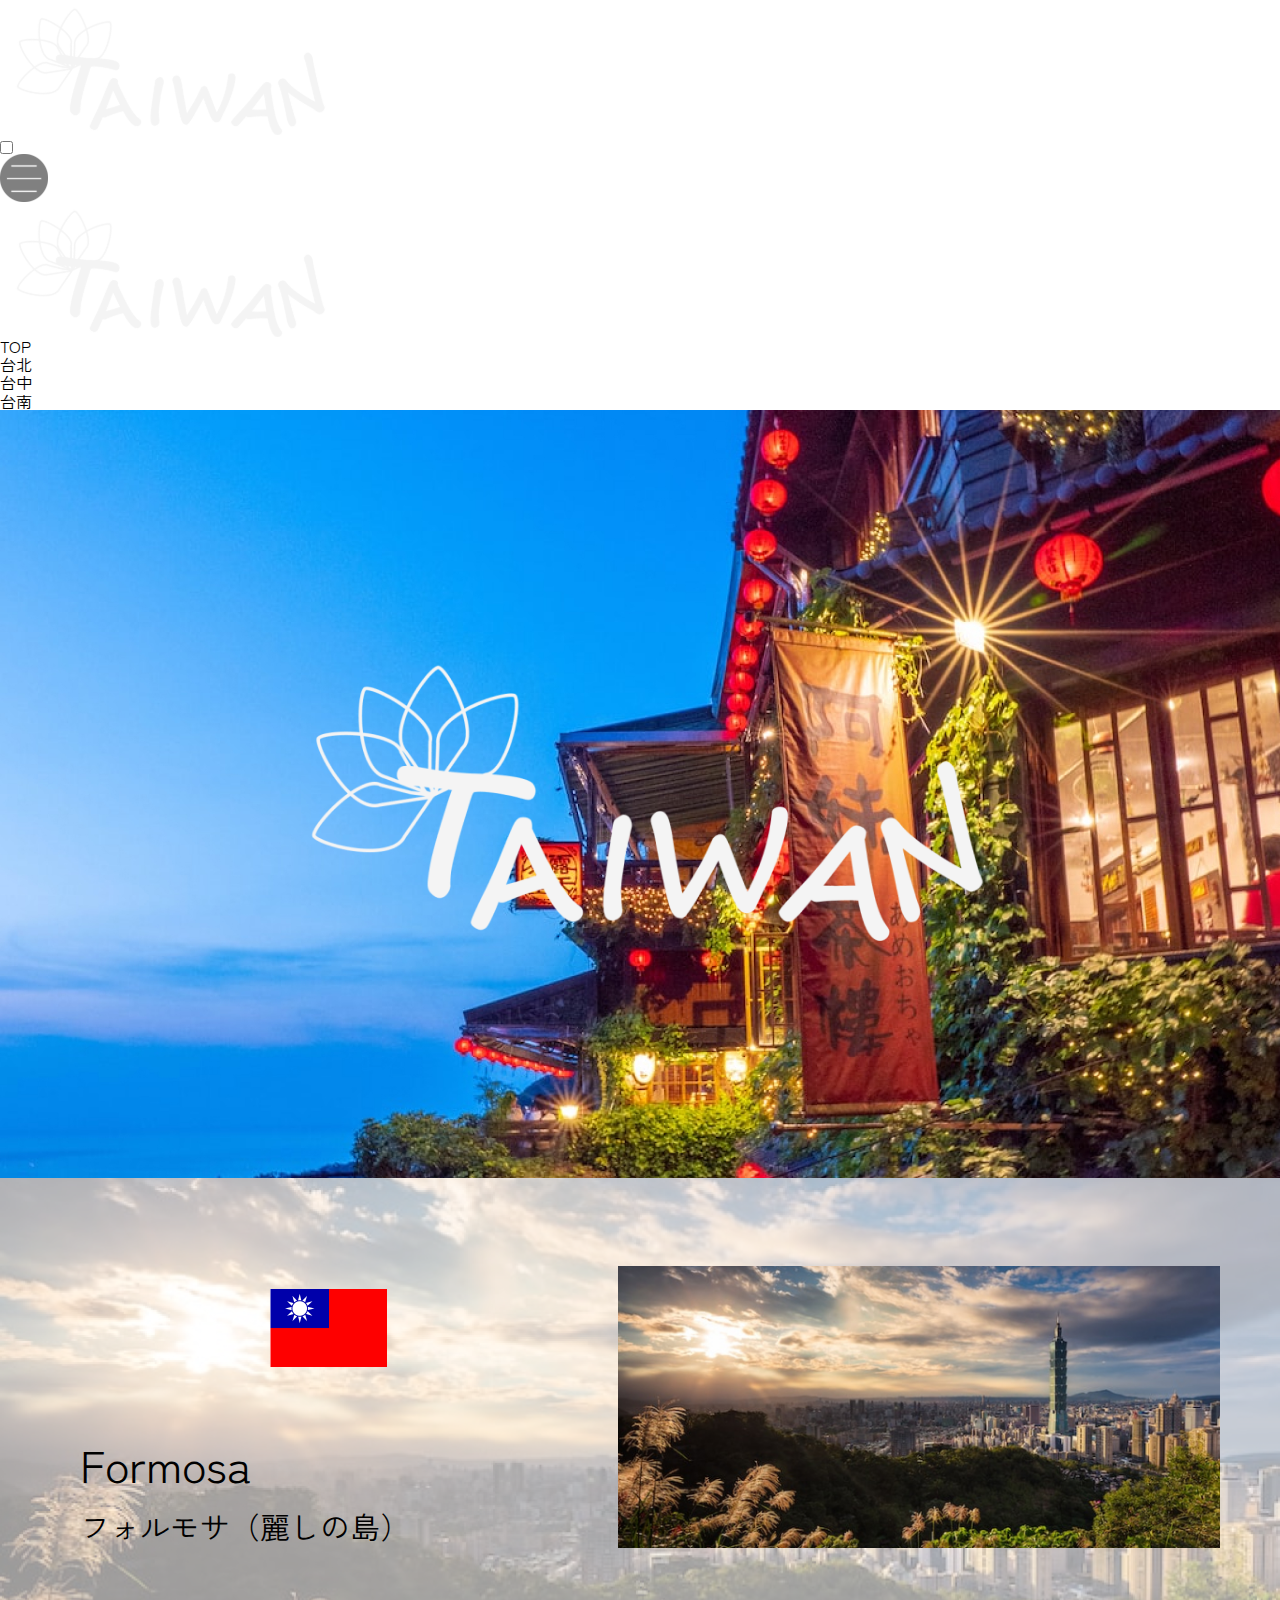
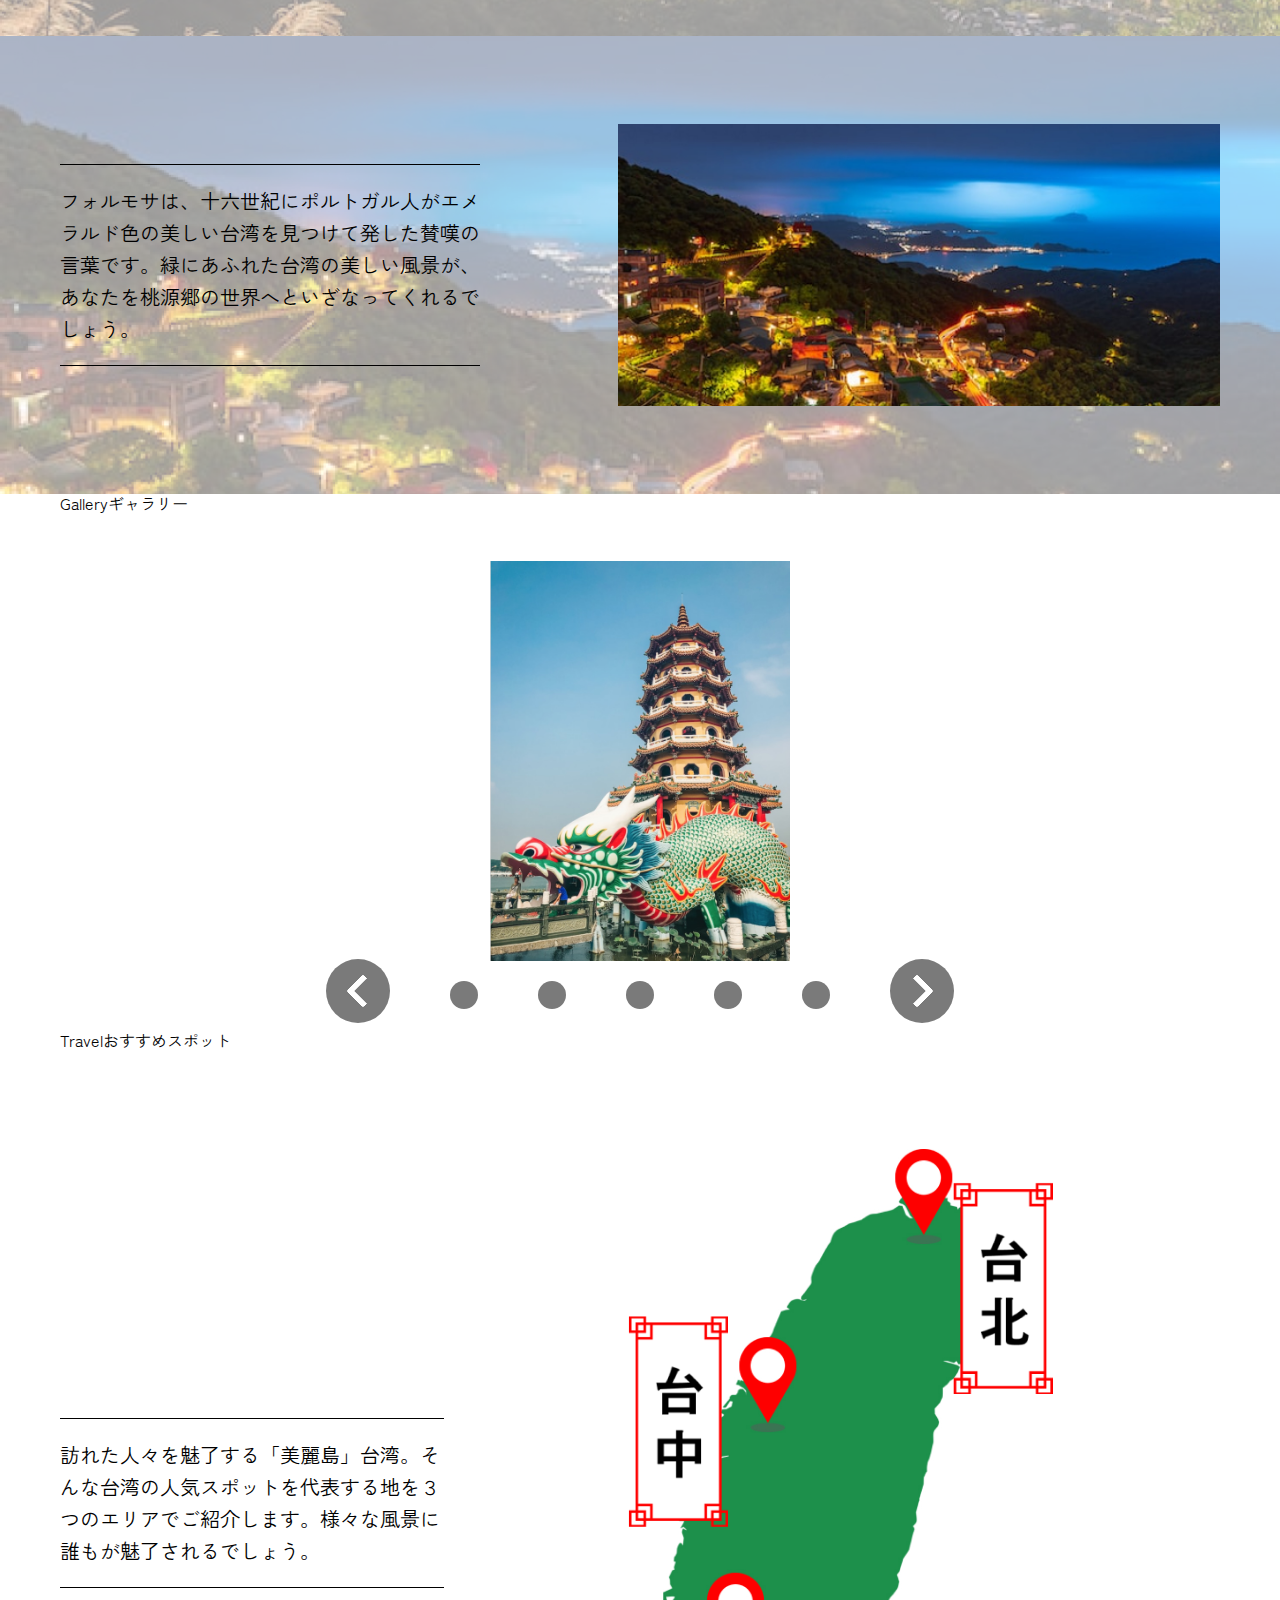
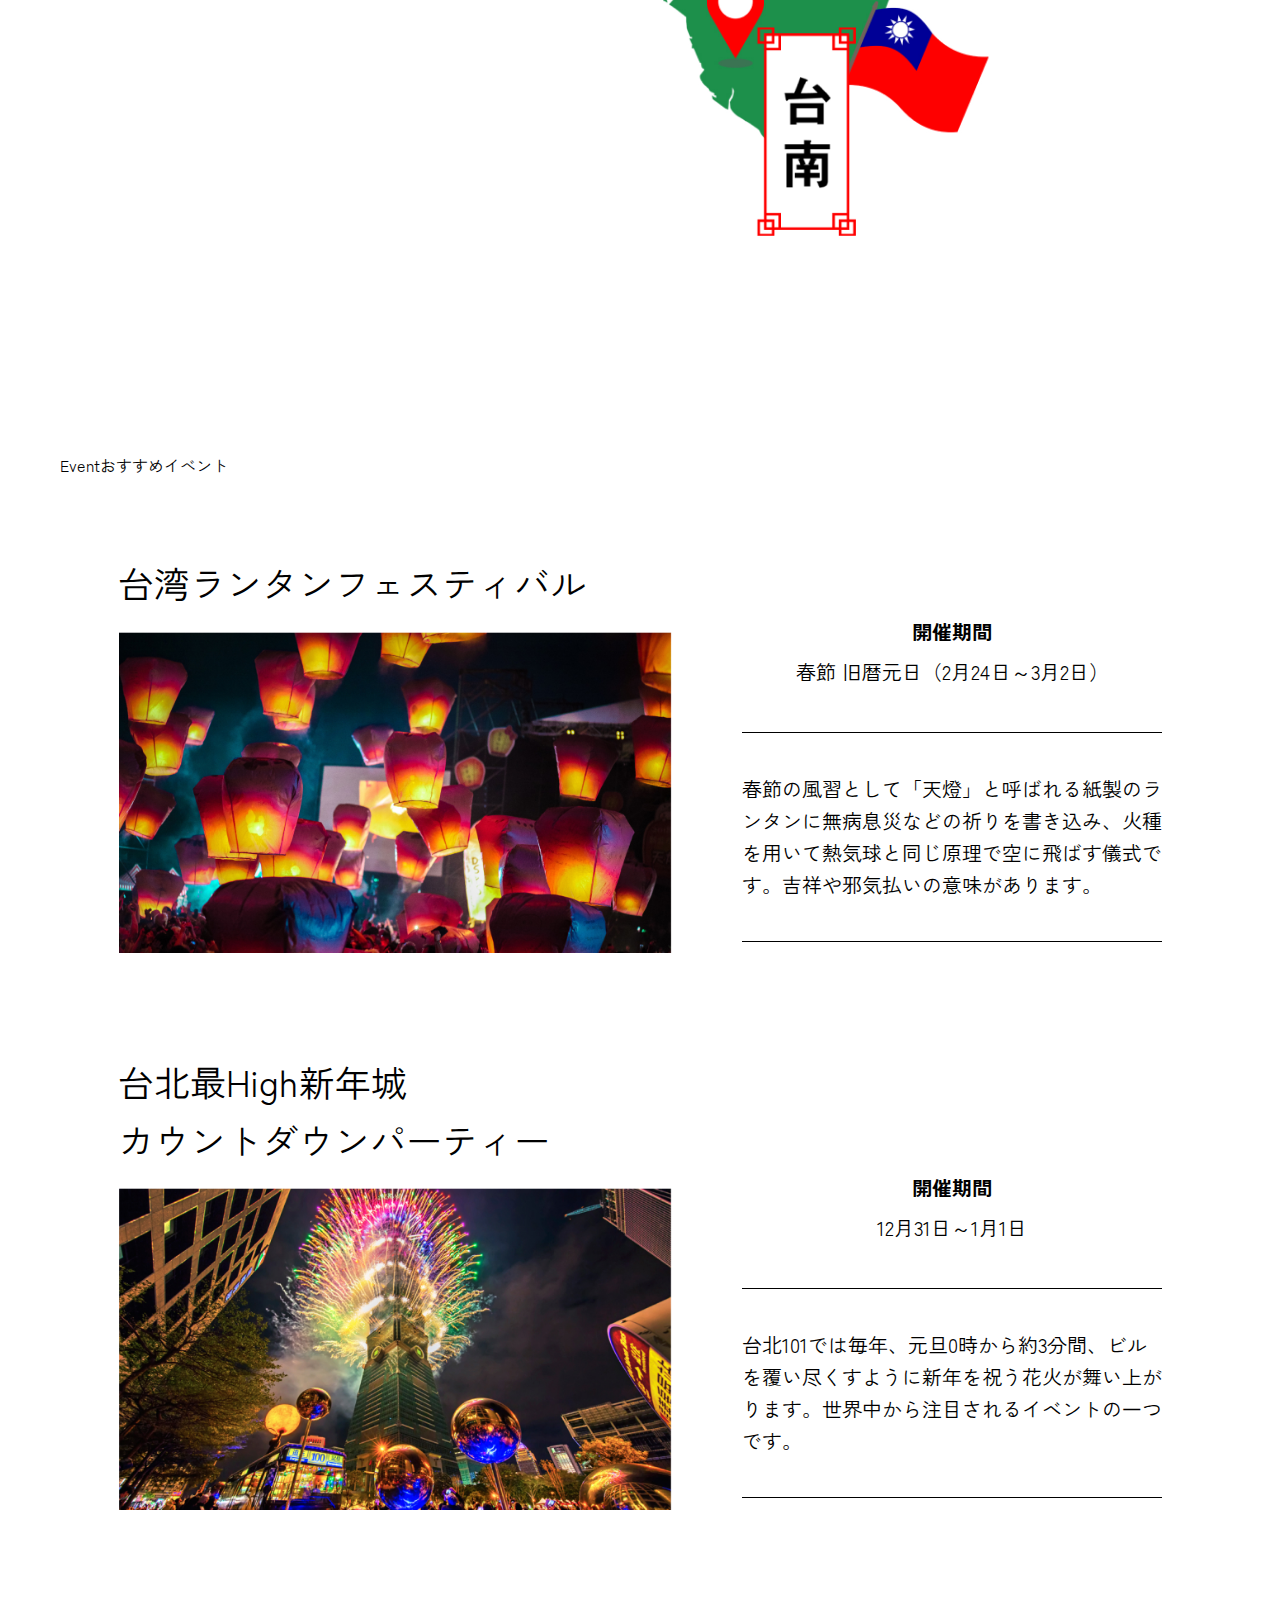
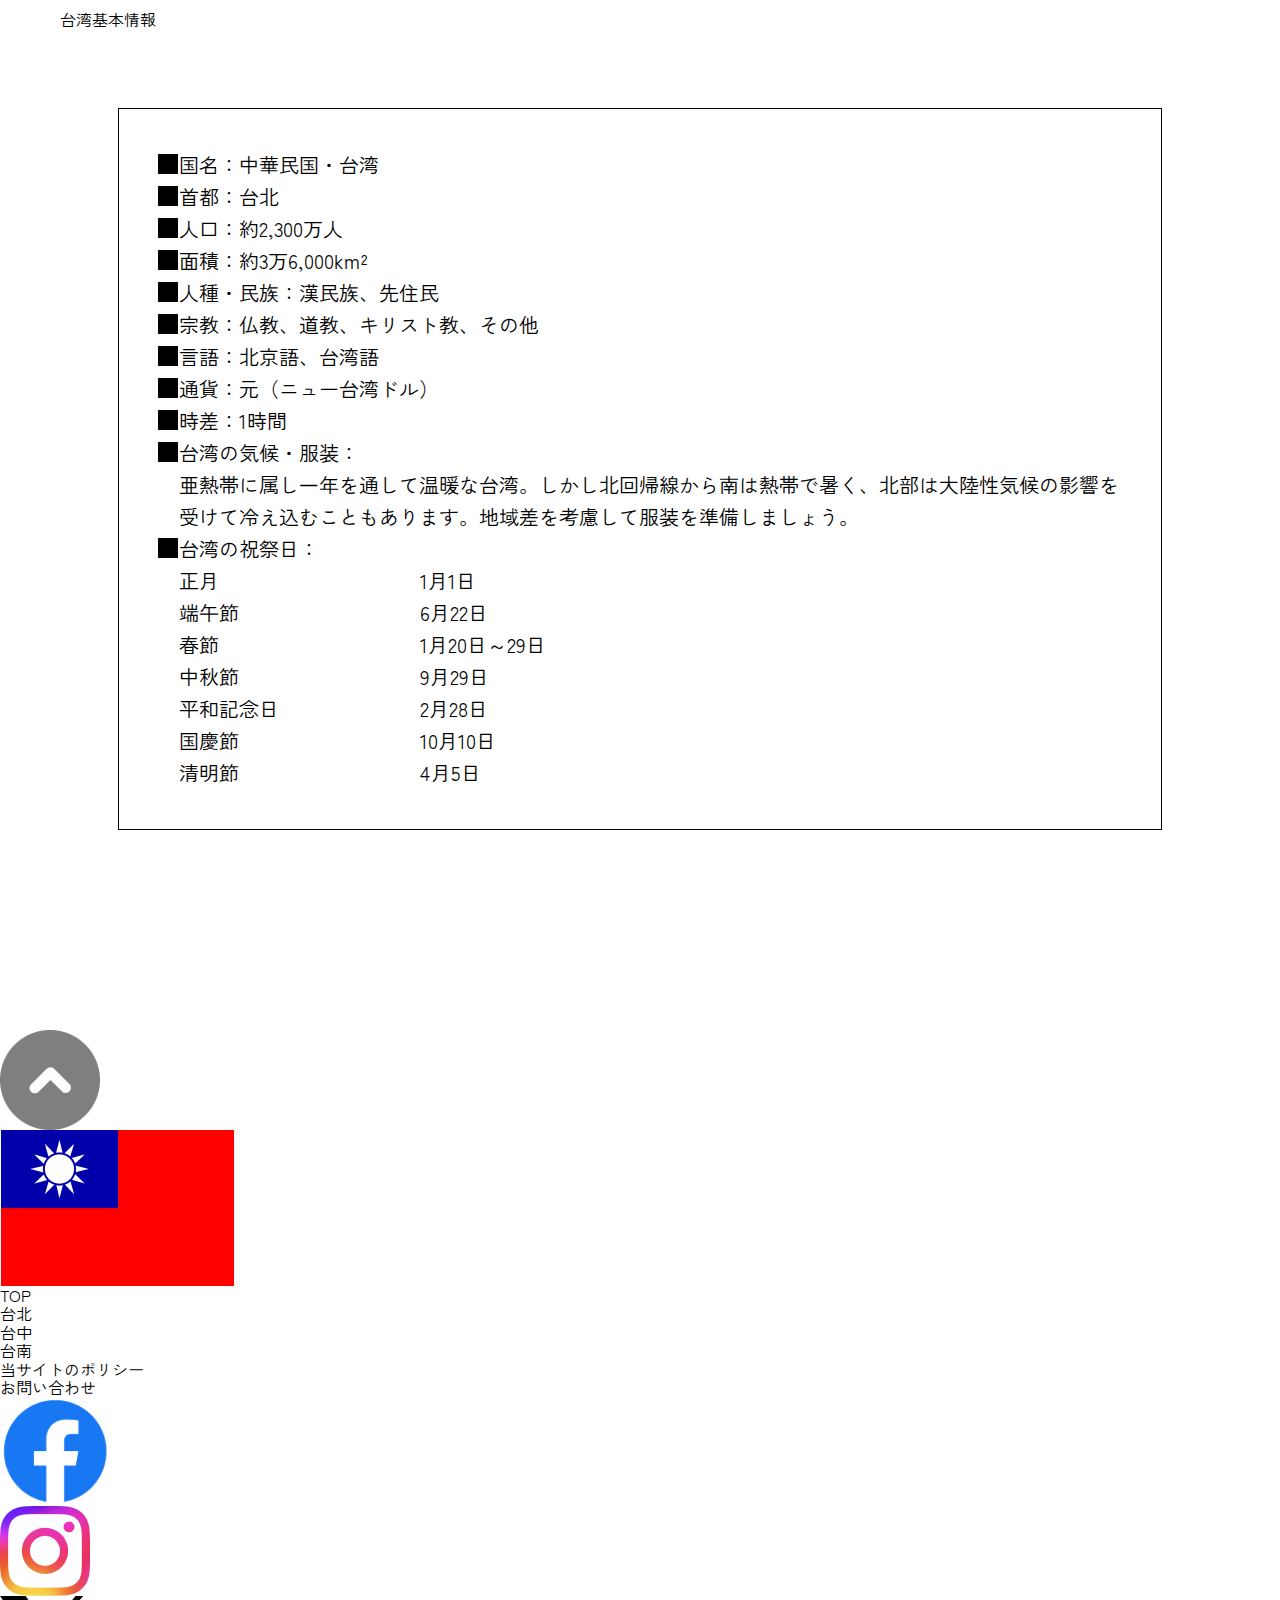
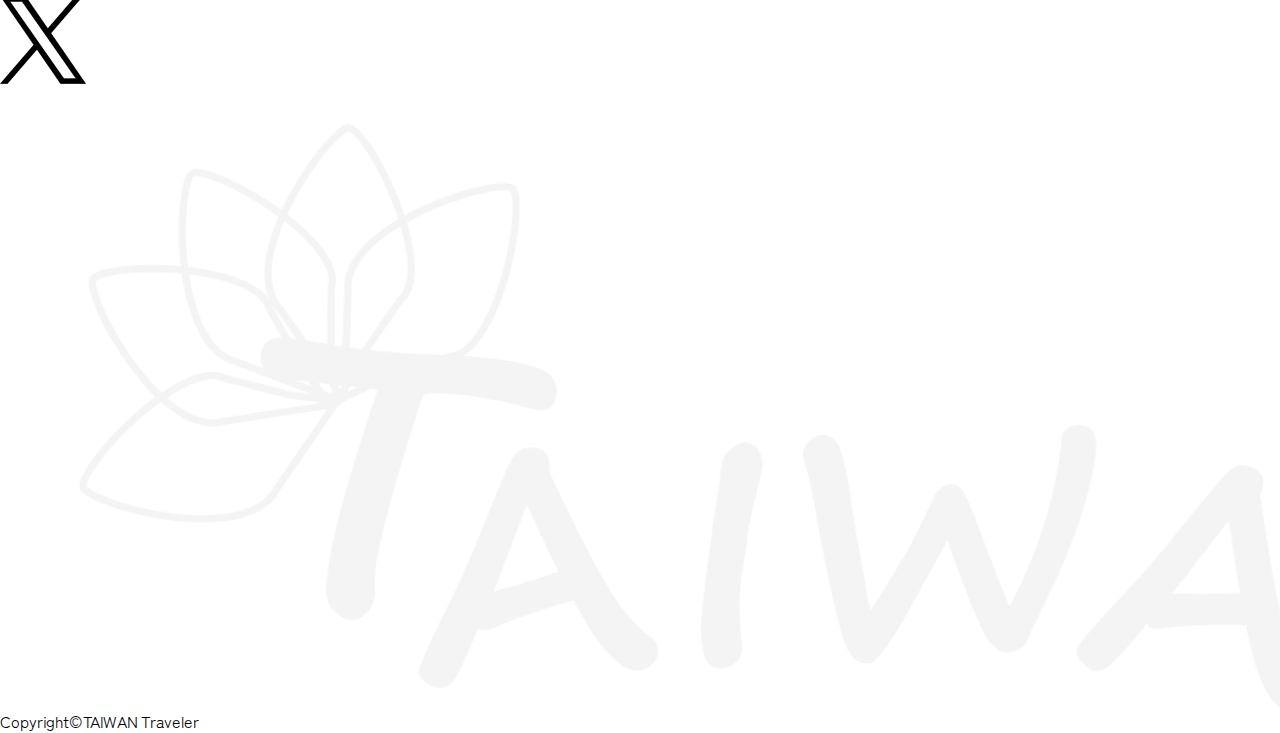
<file: top/index.html>
<!DOCTYPE html>
<html lang="ja">

<head>
    <meta charset="UTF-8">
    <meta name="viewport" content="width=device-width, initial-scale=1.0">
    <link rel="stylesheet" href="../common/css/reset.css">
    <link rel="preconnect" href="https://fonts.googleapis.com">
    <link rel="preconnect" href="https://fonts.gstatic.com" crossorigin>
    <link href="https://fonts.googleapis.com/css2?family=Zen+Kaku+Gothic+New:wght@300;400;500;700;900&display=swap"
        rel="stylesheet">
    <link rel="stylesheet" href="../common/css/common.css">
    <link rel="stylesheet" href="css/style.css">
    <title>トップページ</title>
</head>

<body>
    <!-- loading start -->
    <div id="loading">
        <img src="../common/image/logo.svg" alt="logo" id="logo">
    </div>
    <!-- loading end -->
    <header>
        <nav class="nav" id="nav">
            <input type="checkbox" id="menu-btn" class="menu-btn" value="open">
            <div class="hear">

                <label class="menu-icon" for="menu-btn">
                    <img src="../common/image/icon_drawer.svg" alt="" id="button">
                </label>
            </div>

            <div class="menuList">
                <p class="log">
                    <img src="../common/image/logo.svg" alt="" class="menu">
                </p>
                <ul class="lin">
                    <li><a href="../top/index.html">TOP</a></li>
                    <li><a href="../taipei/index.html">台北</a></li>
                    <li><a href="../taichung/index.html">台中</a></li>
                    <li><a href="../tainan/index.html">台南</a></li>
                </ul>
            </div>
        </nav>
        <section class="hero">
            <h1><img src="../common/image/logo.png" alt="taiwan_logo"></h1>
            <!-- <p id="icon_drawer"><img src="../common/image/icon_drawer.svg" alt=""></p> -->
        </section>

    </header>
    <main>
        <!-- Formosa -->
        <section class="intro">
            <div class="intro_bg" id="cont1">
                <div class="intro_cont">
                    <div class="cont_inner">
                        <img src="../common/image/flag.jpg" alt="national_flag" class="flag">
                        <h2 class="intro_title">Formosa</h2>
                        <h2 class="intro_subtitle">フォルモサ（麗しの島）</h2>
                    </div>
                    <img class="formosa_img" src="image/top_formosa01.jpg" alt="formosa1">
                </div>
            </div>
            <div class="intro_bg" id="cont2">
                <div class="intro_cont">
                    <p class="lead">
                        フォルモサは、十六世紀にポルトガル人がエメラルド色の美しい台湾を見つけて発した賛嘆の言葉です。緑にあふれた台湾の美しい風景が、あなたを桃源郷の世界へといざなってくれるでしょう。
                    </p>
                    <img src="image/top_formosa02.jpg" alt="formosa2" class="formosa_img">
                </div>
            </div>
        </section>
        <!-- Gallery -->
        <section class="gallery">
            <div class="innerwrap_top">
                <h2 class="common">Gallery<span class="subtitle">ギャラリー</span></h2>
                <!-- slide外枠 -->
                <div class="slide_wrapper">
                    <!-- classについてたなぞの「 slide1」削除 -->
                    <div class="slider_item" id="slider_item">
                        <div id="slide01"><img src="image/top_slider01.jpg" alt="slide01"></div>
                        <div id="slide02"><img src="image/top_slider02.jpg" alt="slide02"></div>
                        <div id="slide03"><img src="image/top_slider03.jpg" alt="slide3"></div>
                        <div id="slide04"><img src="image/top_slider04.jpg" alt="slide4"></div>
                        <div id="slide05"><img src="image/top_slider05.jpg" alt="slide5"></div>
                    </div>
                </div>
                <!-- インジケータ -->
                <div class="slider_indicator">
                    <ol class="indicator" id="indicator">
                        <li id="indicator_prev"></li>
                        <li class="indicator_list" id="indicator01"></li>
                        <li class="indicator_list" id="indicator02"></li>
                        <li class="indicator_list" id="indicator03"></li>
                        <li class="indicator_list" id="indicator04"></li>
                        <li class="indicator_list" id="indicator05"></li>
                        <li id="indicator_next"></li>
                    </ol>
                </div>

            </div>
        </section>
        <!-- Travel -->
        <section class="travel">
            <div class="innerwrap_top">
                <h2 class="common">Travel<span class="subtitle">おすすめスポット</span></h2>
                <div class="travel_cont">
                    <p class="lead">
                        訪れた人々を魅了する「美麗島」台湾。そんな台湾の人気スポットを代表する地を３つのエリアでご紹介します。様々な風景に誰もが魅了されるでしょう。
                    </p>
                    <div class="map">
                        <img src="image/top_travel04.jpg" alt="taiwan_map" id="taiwan_map">
                        <p id="taipei"><img src="image/top_travel01.png" alt="taipei"></p>
                        <p id="taichung"><img src="image/top_travel02.png" alt="taichung"></p>
                        <p id="tainan"><img src="image/top_travel03.png" alt="tainan"></p>
                        <!-- <a href="../taipei/index.html" id="taipei"><img src="image/top_travel01.png" alt="taipei"></a>
                        <a href="../taichung/index.html" id="taichung"><img src="image/top_travel02.png" alt="taichung"></a>
                        <a href="../tainan/index.html" id="tainan"><img src="image/top_travel03.png" alt="tainan"></a> -->
                    </div>
                </div>
            </div>
        </section>
        <!-- Event -->
        <section class="event">
            <div class="innerwrap_top">
                <h2 class="common">Event<span class="subtitle">おすすめイベント</span></h2>
                <section class="event_detail1">
                    <h3 class="item01">台湾ランタンフェスティバル</h3>
                    <div class="item00">
                        <img class="event_img" src="image/top_event01.jpg" alt="event1">
                        <div class="item03">
                            <p class="date"><span class="bold">開催期間</span><br>春節 旧暦元日（2月24日～3月2日）</p>
                            <p class="lead">
                                春節の風習として「天燈」と呼ばれる紙製のランタンに無病息災などの祈りを書き込み、火種を用いて熱気球と同じ原理で空に飛ばす儀式です。吉祥や邪気払いの意味があります。
                            </p>
                        </div>
                    </div>
                </section>
                <section class="event_detail2">
                    <h3 class="item01">台北最High新年城<br>カウントダウンパーティー</h3>
                    <div class="item00">
                        <img class="event_img" src="image/top_event02.jpg" alt="event2">
                        <div class="item03">
                            <p class="date"><span class="bold">開催期間</span><br>12月31日～1月1日</p>
                            <p class="lead">台北101では毎年、元旦0時から約3分間、ビルを覆い尽くすように新年を祝う花火が舞い上がります。世界中から注目されるイベントの一つです。</p>
                        </div>
                    </div>
                </section>
            </div>
        </section>
        <!-- Information -->
        <section class="info">
            <div class="innerwrap_top">
                <h2 class="common">台湾基本情報</h2>
                <div class="info_wrapper">
                    <ul class="basic_info">
                        <li class="info_list">国名：中華民国・台湾</li>
                        <li class="info_list">首都：台北</li>
                        <li class="info_list">人口：約2,300万人</li>
                        <li class="info_list">面積：約3万6,000km²</li>
                        <li class="info_list">人種・民族：漢民族、先住民</li>
                        <li class="info_list">宗教：仏教、道教、キリスト教、その他</li>
                        <li class="info_list">言語：北京語、台湾語</li>
                        <li class="info_list">通貨：元（ニュー台湾ドル）</li>
                        <li class="info_list">時差：1時間</li>
                        <li class="info_list">台湾の気候・服装：</li>
                        <li class="list_text">
                            亜熱帯に属し一年を通して温暖な台湾。しかし北回帰線から南は熱帯で暑く、北部は大陸性気候の影響を受けて冷え込むこともあります。地域差を考慮して服装を準備しましょう。
                        </li>
                        <li class="info_list">台湾の祝祭日：</li>
                    </ul>
                    <dl class="holiday">
                        <dt>正月</dt>
                        <dd>1月1日</dd>
                        <dt>端午節</dt>
                        <dd>6月22日</dd>
                        <dt>春節</dt>
                        <dd>1月20日～29日</dd>
                        <dt>中秋節</dt>
                        <dd>9月29日</dd>
                        <dt>平和記念日</dt>
                        <dd>2月28日</dd>
                        <dt>国慶節</dt>
                        <dd>10月10日</dd>
                        <dt>清明節</dt>
                        <dd>4月5日</dd>
                    </dl>
                </div>
            </div>
        </section>
    </main>
    <footer>
        <div class="topBtn"><a href="#"><img src="../common/image/top_bottun.svg" alt="pagetop"></a></div>

        <div class="foot">
            <div class="a">
                <p class="flag"><img src="../common/image/flag.jpg" alt=""></p>
            </div>
            <div class="b">
                <ul class="menu">
                    <li><a href="../top/index.html">TOP</a></li>
                    <li><a href="../taipei/index.html">台北</a></li>
                    <li><a href="../taichung/index.html">台中</a></li>
                    <li><a href="../tainan/index.html">台南</a></li>
                    <li><a href="#">当サイトのポリシー</a></li>
                    <li><a href="#">お問い合わせ</a></li>
                </ul>
            </div>
            <div class="c">
                <ul class="sns">
                    <li><a href="#"><img src="../common/image/facebook.png" alt=""></a></li>
                    <li><a href="#"><img src="../common/image/instagram.png" alt=""></a></li>
                    <li><a href="#"><img src="../common/image/x.png" alt=""></a></li>
                </ul>
            </div>
            <div class="d">
                <a href="index.html">
                    <p id="footer_logo"><img src="../common/image/logo.png" alt=""></p>
                </a>
            </div>
            <div class="e">
                <p class="com">Copyright&copy;TAIWAN Traveler</p>
            </div>
        </div>
    </footer>

    <script src="../common/js/pagetop.js"></script>
    <script src="../common/js/loading.js"></script>
    <script src="../common/js/modal.js"></script>
    <script src="../common/js/others.js"></script>
    <script src="js/top.js"></script>
</body>

</html>
</file>
<file: common/css/common.css>
@charset "UTF-8";
</file>
<file: top/css/style.css>
@charset "UTF-8";

* {
    font-family: 'Zen Kaku Gothic New', sans-serif;
}

/* ヘッダー領域 */
.hero {
    min-width: 375px;
    height: 667px;
    background: url(../image/top_bg_sp.jpg) top center/cover;
    padding-top: 160px;
    display: flex;
    justify-content: center;
}

#icon_drawer {
    width: 48px;
    height: 48px;
    position: fixed;
    top: 8px;
    right: 8px;
}

h1 {
    text-align: center;
    /* background-color: blue; */
}

h1 img {
    height: 135px;
    width: 335px;
}

/* 紹介 */
.intro {
    width: 100%;
    /* max-width: 1366px; */
    margin: 0 auto;
}

#cont1 {
    background: url(../image/top_formosa01.jpg) top left/cover;
}

#cont2 {
    background: url(../image/top_formosa02.jpg) top left/cover;
}

#cont1,
#cont2 {
    background-color: rgba(255, 255, 255, 0.6);
    background-blend-mode: lighten;
    padding-top: 60px;
    text-align: center;
}

.cont_inner img.flag {
    width: 35px;
    height: 24px;
    margin: 0 auto 40px;
    padding: 0;
}

.intro_cont {
    text-align: center;
    padding-bottom: 60px;
}

.intro_title {
    font-size: 20px;
    margin: 0 auto 20px;
}

.intro_subtitle {
    font-size: 12px;
    display: inline-block;
    padding-bottom: 12px;
    border-bottom: 1px solid #000;
}

.formosa_img {
    display: block;
    width: 335px;
    height: 180px;
    margin: 20px auto 0;
}

/* 共通 p*/
p.lead {
    width: 225px;
    margin: 0 auto;
    padding: 12px 0;
    border-top: #000 solid 1px;
    border-bottom: #000 solid 1px;
    font-size: 12px;
    line-height: 19.2px;
    text-align: left;
}

/* .intro_cont p.lead {
    margin: 0 auto;
} */

/* Gallery */
/* sliderの外枠 */
.slide_wrapper {
    width: 300px;
    height: 400px;
    margin: 48px auto 20px;
    overflow: hidden;
}

/* slideが入ってるとこ　5枚分 */
.slider_item {
    width: 500%;
    height: 100%;
    display: flex;
    transition: all 0.3s;
}

.slider_item div {
    width: 20%;
    height: 100%;
}

.slider_item img {
    width: 100%;
    height: 100%;
}

/* slide動かすためのクラス クリックでクラス付け替え*/
.slide1 {
    transform: translateX(0);
}

.slide2 {
    transform: translateX(-20%);
}

.slide3 {
    transform: translateX(-40%);
}

.slide4 {
    transform: translateX(-60%);
}

.slide5 {
    transform: translateX(-80%);
}

/* indicatorのスタイル */
.slider_indicator {
    height: 50px;
    display: block;
    z-index: 10;
    align-items: center;
}



.indicator {
    width: 250px;
    margin: 20px auto 60px;
    display: flex;
    z-index: 20;
    justify-content: space-between;

}

.indicator_list {
    display: inline-block;
    width: 18px;
    height: 18px;
    border-radius: 50%;
    background-color: #7a7a7a;
    cursor: pointer;
    z-index: 20;
}

.indicator_list.active {
    background-color: #000;
}

#indicator_prev,
#indicator_next {
    display: none;
}

/* Travel */


.travel .lead {
    margin-top: 40px;
}

.map {
    width: 240px;
    height: 392.57px;
    margin: 20px auto 60px;
    position: relative;
}

.map a {
    display: block;
}

.map img {
    width: 194.29px;
    margin: 0 auto;
}

.map p img {
    width: 57px;
}

#taipei,
#taichung,
#tainan {
    display: block;
    position: absolute;
}

#taipei {
    top: 22.86px;
    right: 0;
}


#taichung {
    top: 91.43px;
    left: 0;
}

#tainan {
    right: 102px;
    bottom: 0;
}

/* Event */
h3 {
    font-size: 20px;
    line-height: 32px;
    text-align: center;
    margin-top: 40px;
}

.event_img {
    display: block;
    width: 335px;
    height: 194px;
    margin: 20px auto;
}

.date {
    font-size: 12px;
    text-align: center;
    line-height: 20px;
}

.bold {
    font-weight: 700;
}

.event_detail .lead {
    margin-top: 20px;
}

/* 台湾基本情報 */
.basic_info,
.holiday,
dt {
    font-size: 12px;
    line-height: 160%;
    font-weight: 400;
}

.info_wrapper {
    width: 295px;
    margin: 40px auto;
}

.info_list::before {
    content: "";
    width: 1em;
    height: 1em;
    display: inline-block;
    background-color: #000;
    position: relative;
    top: 1px;
    right: 1px;
}

.list_text {
    padding-left: 1em;
}

dl.holiday {
    display: flex;
    flex-wrap: wrap;
    width: 100%;
}

dt,
dd {
    padding-left: 1em;
}

dt {
    width: 25%;
}

dd {
    width: 75%;
}

.info {
    margin-bottom: 100px;
}

/* PC版 ここから*/
@media screen and (min-width:600px) {
    .info {
        margin-bottom: 200px;
    }

    /* Header PC*/
    .hero {
        width: 100%;
        height: 768px;
        background: url(../image/top_bg_sp.jpg) top center/cover;
        padding: 0;
        align-items: center;
        margin: 0 auto;
    }

    h1 img {
        max-width: 780px;
        width: 57vw;
        height: 100%;
    }

    /* Formosa PC*/
    .intro_cont {
        max-width: 1200px;
        display: flex;
        justify-content: space-between;
        align-items: center;
        margin: 0 auto;
        padding: 80px 20px;
        height: 458px;
    }

    #cont1,
    #cont2 {
        padding: 0;
        width: 100%;
    }

    .cont_inner {
        max-width: 517px;
        width: 100%;
        max-height: 298px;
        height: auto;
        /* padding-top: 30px; */
        padding-left: 20px;
    }

    .cont_inner img.flag {
        display: inline-block;
        width: 28%;
        max-width: 117px;
        height: auto;
        margin: 30px auto 14%;
        /* width: 8.565vw;
        height: 5.71vw; */
    }

    .intro_title {
        font-size: clamp(1.25rem, calc(0.53rem + 2.89vw), 3rem);
        text-align: left;
    }

    .intro_subtitle {
        font-size: clamp(0.75rem, calc(0.23rem + 2.07vw), 2rem);
        border: none;
        display: block;
        text-align: left;
        margin: 0;
    }

    .formosa_img {
        width: 47vw;
        max-width: 636px;
        height: auto;
        margin: 0;
    }

    /* 共通 p PC*/
    p.lead {
        max-width: 420px;
        width: 100%;
        height: auto;
        margin: 0;
        padding: 20px 0;
        border-top: #000 solid 1px;
        border-bottom: #000 solid 1px;
        font-size: 20px;
        line-height: 32px;
        text-align: left;
    }

    /* コンテンツ最大幅1200px */
    .innerwrap_top {
        margin: 0 auto;
        max-width: 1200px;
        width: 100%;
        padding: 0 20px;
    }

    /* GalleryPC */
    .gallery h2.common {
        margin-left: 0;
    }

    .indicator {
        max-width: 628px;
        width: 100%;
        margin: 20px auto 60px;
        display: flex;
        justify-content: space-between;
    }

    .indicator li {
        position: relative;
        width: 28px;
        height: 28px;
    }

    #indicator_prev {
        width: 64px;
        height: 64px;
        border-radius: 50%;
        top: 10px;
        transform: translateY(-50%);
        display: flex;
        justify-content: center;
        align-items: center;
        background-color: #7a7a7a;
    }

    #indicator_prev::after {
        content: "";
        width: 24px;
        height: 24px;
        border: 0;
        border-top: 6px solid #fff;
        border-right: 6px solid #fff;
        border-radius: 3px;
        transform: rotate(-135deg);
        position: absolute;
        left: 25px;
    }

    #indicator_next {
        width: 64px;
        height: 64px;
        border-radius: 50%;
        top: 10px;
        transform: translateY(-50%);
        display: flex;
        justify-content: center;
        align-items: center;
        background-color: #7a7a7a;
    }

    #indicator_next::after {
        content: "";
        width: 24px;
        height: 24px;
        border: 0;
        border-top: 6px solid #fff;
        border-left: 6px solid #fff;
        border-radius: 3px;
        transform: rotate(135deg);
        position: absolute;
        right: 25px;
    }

    /* Travel PC */
    .travel h2.common {
        margin-right: 0;
    }

    .travel_cont {
        display: flex;
        box-sizing: border-box;
        max-width: 1200px;
        width: 100%;
        margin: 80px auto 180px;
        justify-content: space-evenly;
        align-items: center;
        flex-wrap: wrap;
    }

    .travel .lead {
        margin-top: 0;
        width: 30vw;
    }

    .map {
        width: 30vw;
        height: auto;
        position: relative;
        max-width: 340px;
    }

    #taiwan_map {
        width: 100%;
        height: auto;
    }

    .map p {
        position: absolute;
        width: 10vw;
        height: auto;
        max-width: 100px;
    }

    .map p img {
        width: 100%;

    }

    /* iconの位置を調整↓ */
    #taipei {
        right: -15%;
        top: 5%;
    }

    #taichung {
        left: -10%;
        top: 25%;
    }

    #tainan {
        right: 43%;
        bottom: -3%;
    }

    /* Event PC */
    .event h2.common {
        margin-left: 0;
        margin-bottom: 80px;
    }

    .event_detail1,
    .event_detail2 {
        max-width: 1200px;
        width: 90%;
        margin: 80px auto 80px;

    }

    .item00 {
        max-width: 1060px;
        display: flex;
        width: 100%;
        margin: 0 auto;
        /*=80px*/
    }

    .item03 {
        /* display: flex;
        flex-direction: column;
        align-items: flex-end; */
        max-width: 420px;
        width: 100%;
        height: auto;
        margin-left: 6.67%;
    }

    .event_img {
        max-width: 580px;
        width: 53%;
        height: auto;
        object-fit: cover;
    }

    .item03 p.date,
    .item03 p.lead {
        font-size: clamp(0.75rem, 0.25rem + 1.33vw, 1.25rem);
    }

    .item03 p.date {
        font-size: clamp(0.75rem, 0.25rem + 1.33vw, 1.25rem);
        line-height: 2em;
        margin: 0 auto 2em;
    }

    .item03 p.lead {
        width: 100%;
        padding: 2em 0;
        line-height: 1.6em;
    }

    h3 {
        font-size: clamp(1.25rem, 0.25rem + 2.67vw, 2.25rem);
        text-align: left;
        line-height: 1.6em;
        margin-top: 0;
    }

    /* 台湾基本情報 PC */
    .info h2.common {
        margin: 60px auto 80px;
    }

    .basic_info,
    .holiday,
    dt {
        font-size: 20px;
        line-height: 32px;
        font-weight: 400;
    }

    .info_wrapper {
        width: 90%;
        max-width: 1080px;
        padding: 40px;
        margin: 80px auto;
        border: 1px solid #000;
    }

}
</file>
